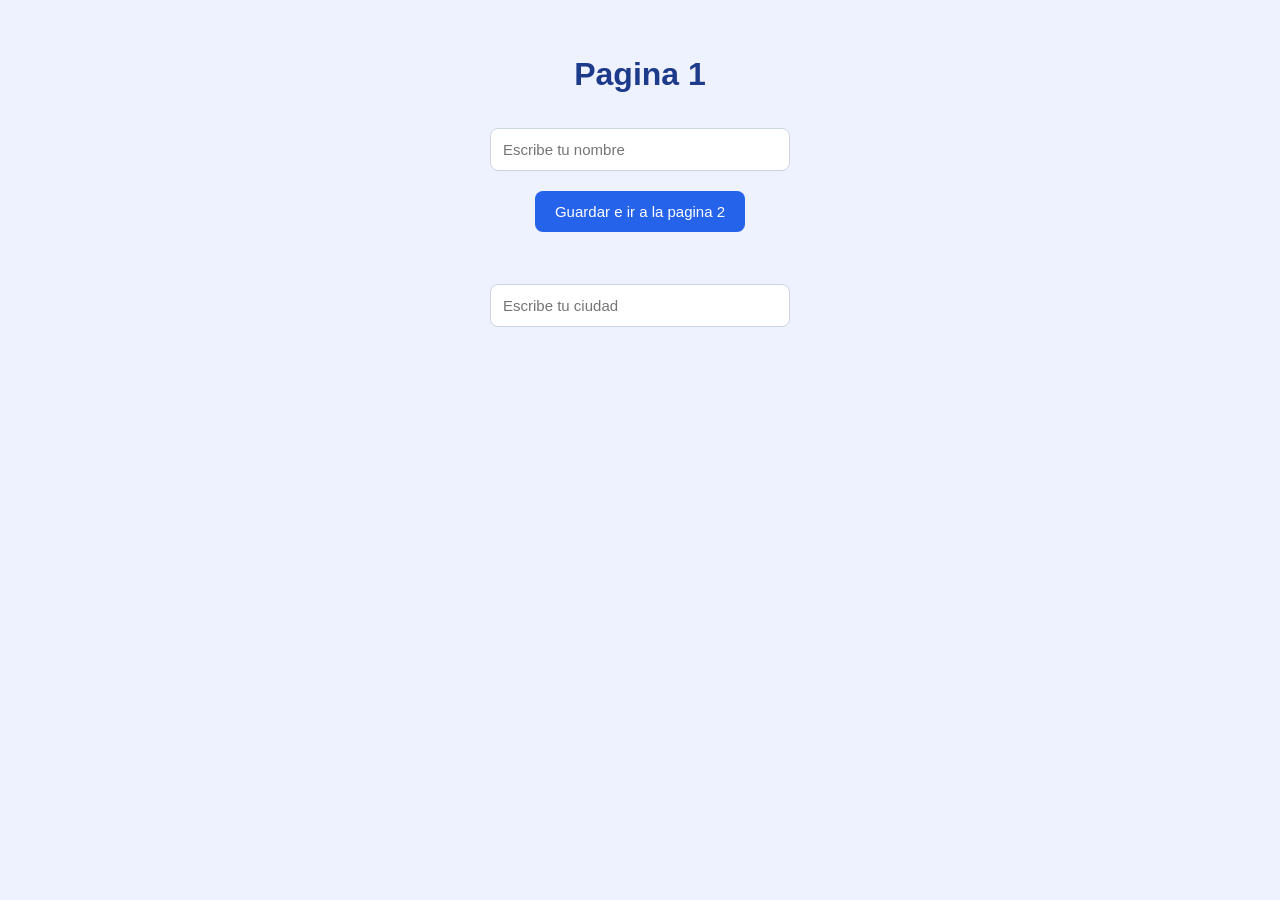
<file: index.html>
<!DOCTYPE html>
<html lang="es">

<head>
    <meta charset="UTF-8">
    <meta name="viewport" content="width=device-width, initial-scale=1.0">
    <title>Document</title>
    <link rel="stylesheet" href="styles.css">
    <script src="jscript.js" defer></script>
</head>

<body>
    <h1>Pagina 1</h1>

    <input type="text" id="nombre" placeholder="Escribe tu nombre">
    <button id="btn-guardar">Guardar e ir a la pagina 2</button>
    <p id="nom"></p>
    <input type="text" id="ciudad" placeholder="Escribe tu ciudad">
    <p id="ciudad"></p>
</body>

</html>
</file>
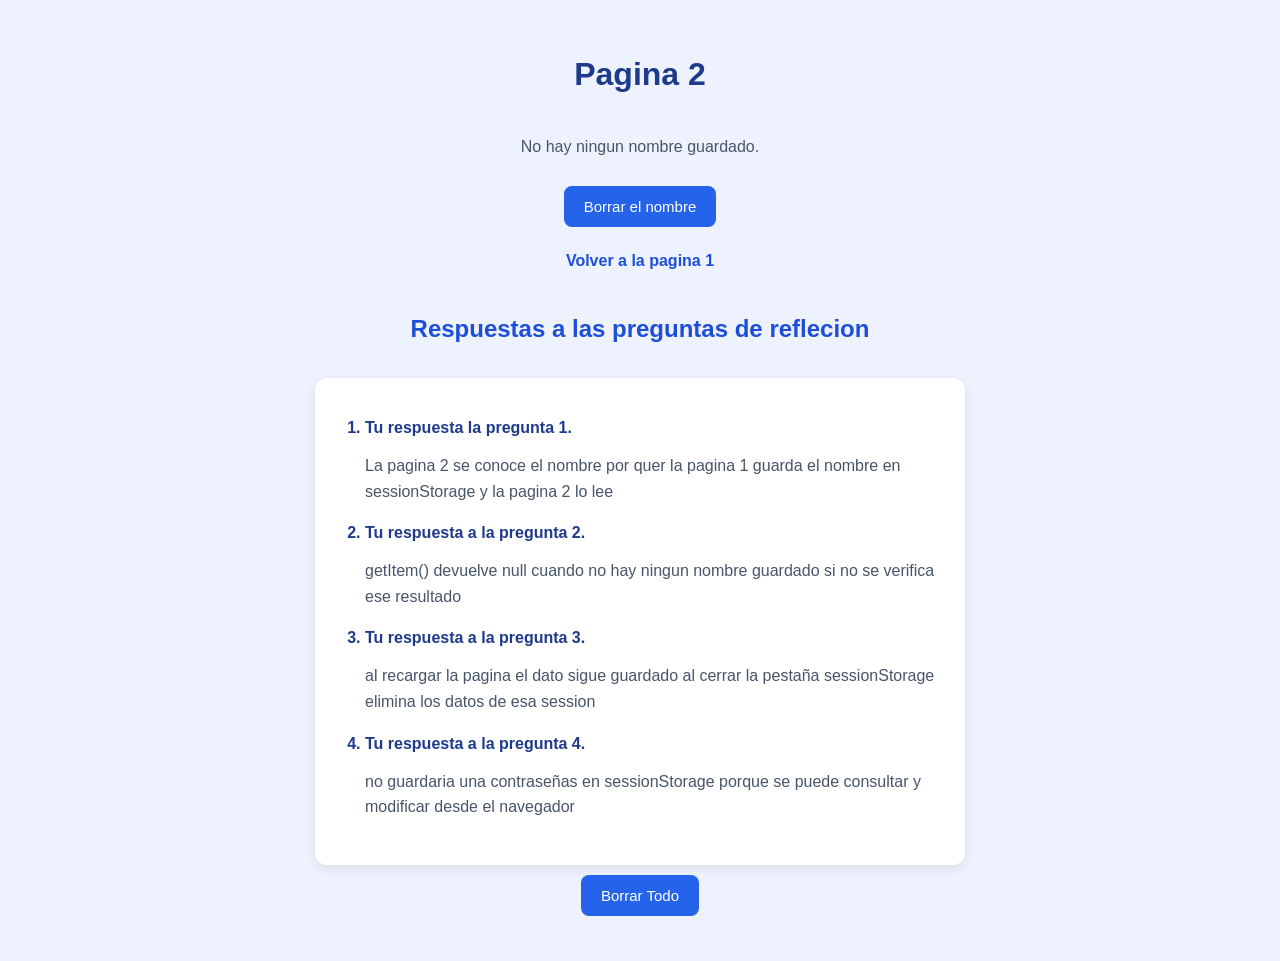
<file: pagina2.html>
<!DOCTYPE html>
<html lang="es">
<head>
    <meta charset="UTF-8">
    <meta name="viewport" content="width=device-width, initial-scale=1.0">
    <title>Document</title>
    <link rel="stylesheet" href="styles.css">
    <script src="pagina2.js" defer></script>
</head>
<body>
    <h1>Pagina 2</h1>
    <p id="saludo"></p>
    <button id="btn-borrar">Borrar el nombre</button>
    <a href="index.html">Volver a la pagina 1</a>
    <h2>Respuestas a las preguntas de reflecion</h2>
    <section>
    <ol>
        <li>Tu respuesta la pregunta 1.</li>
        <p>La pagina 2 se conoce el nombre por quer la pagina 1 guarda el nombre en sessionStorage y la pagina 2 lo lee</p>
        <li>Tu respuesta a la pregunta 2.</li>
        <p>getItem() devuelve null cuando no hay ningun nombre guardado si no se verifica ese resultado </p>
        <li>Tu respuesta a la pregunta 3.</li>
        <p> al recargar la pagina el dato sigue guardado al cerrar la pestaña sessionStorage elimina los datos de esa session</p>
        <li>Tu respuesta a la pregunta 4.</li>
        <p>no guardaria una contraseñas en sessionStorage porque se puede consultar y modificar desde el navegador</p>
    </ol>
    </section>

    <button id="limpiar">Borrar Todo</button>
</body>
</html>
</file>
<file: styles.css>
* {
    box-sizing: border-box;
}

body {
    margin: 0;
    padding: 35px 20px;
    font-family: Arial, sans-serif;
    background-color: #eef2ff;
    color: #1e293b;
    display: flex;
    flex-direction: column;
    align-items: center;
}


h1 {
    color: #1e3a8a;
    text-align: center;
    margin-bottom: 25px;
}

h2 {
    color: #1d4ed8;
    text-align: center;
    margin-top: 30px;
}


input {
    width: 300px;
    max-width: 100%;
    padding: 12px;
    margin: 10px;
    border: 1px solid #cbd5e1;
    border-radius: 8px;
    font-size: 15px;
    background-color: white;
}


input:focus {
    outline: 2px solid #93c5fd;
    border-color: #2563eb;
}


button {
    background-color: #2563eb;
    color: white;
    border: none;
    padding: 12px 20px;
    margin: 10px;
    border-radius: 8px;
    font-size: 15px;
    cursor: pointer;
    transition: background-color 0.3s;
}


button:hover {
    background-color: #1e40af;
}


p {
    color: #475569;
    line-height: 1.6;
    text-align: center;
}


a {
    display: inline-block;
    color: #1d4ed8;
    text-decoration: none;
    margin: 15px;
    font-weight: bold;
}

a:hover {
    color: #1e3a8a;
    text-decoration: underline;
}


section {
    width: 100%;
    max-width: 650px;
    background-color: white;
    padding: 25px;
    margin-top: 15px;
    border-radius: 12px;
    box-shadow: 0 4px 12px #00000015;
}


ol {
    padding-left: 25px;
}

li {
    color: #1e3a8a;
    font-weight: bold;
    margin-top: 15px;
}

li + p {
    text-align: left;
    margin-bottom: 20px;
}
</file>
